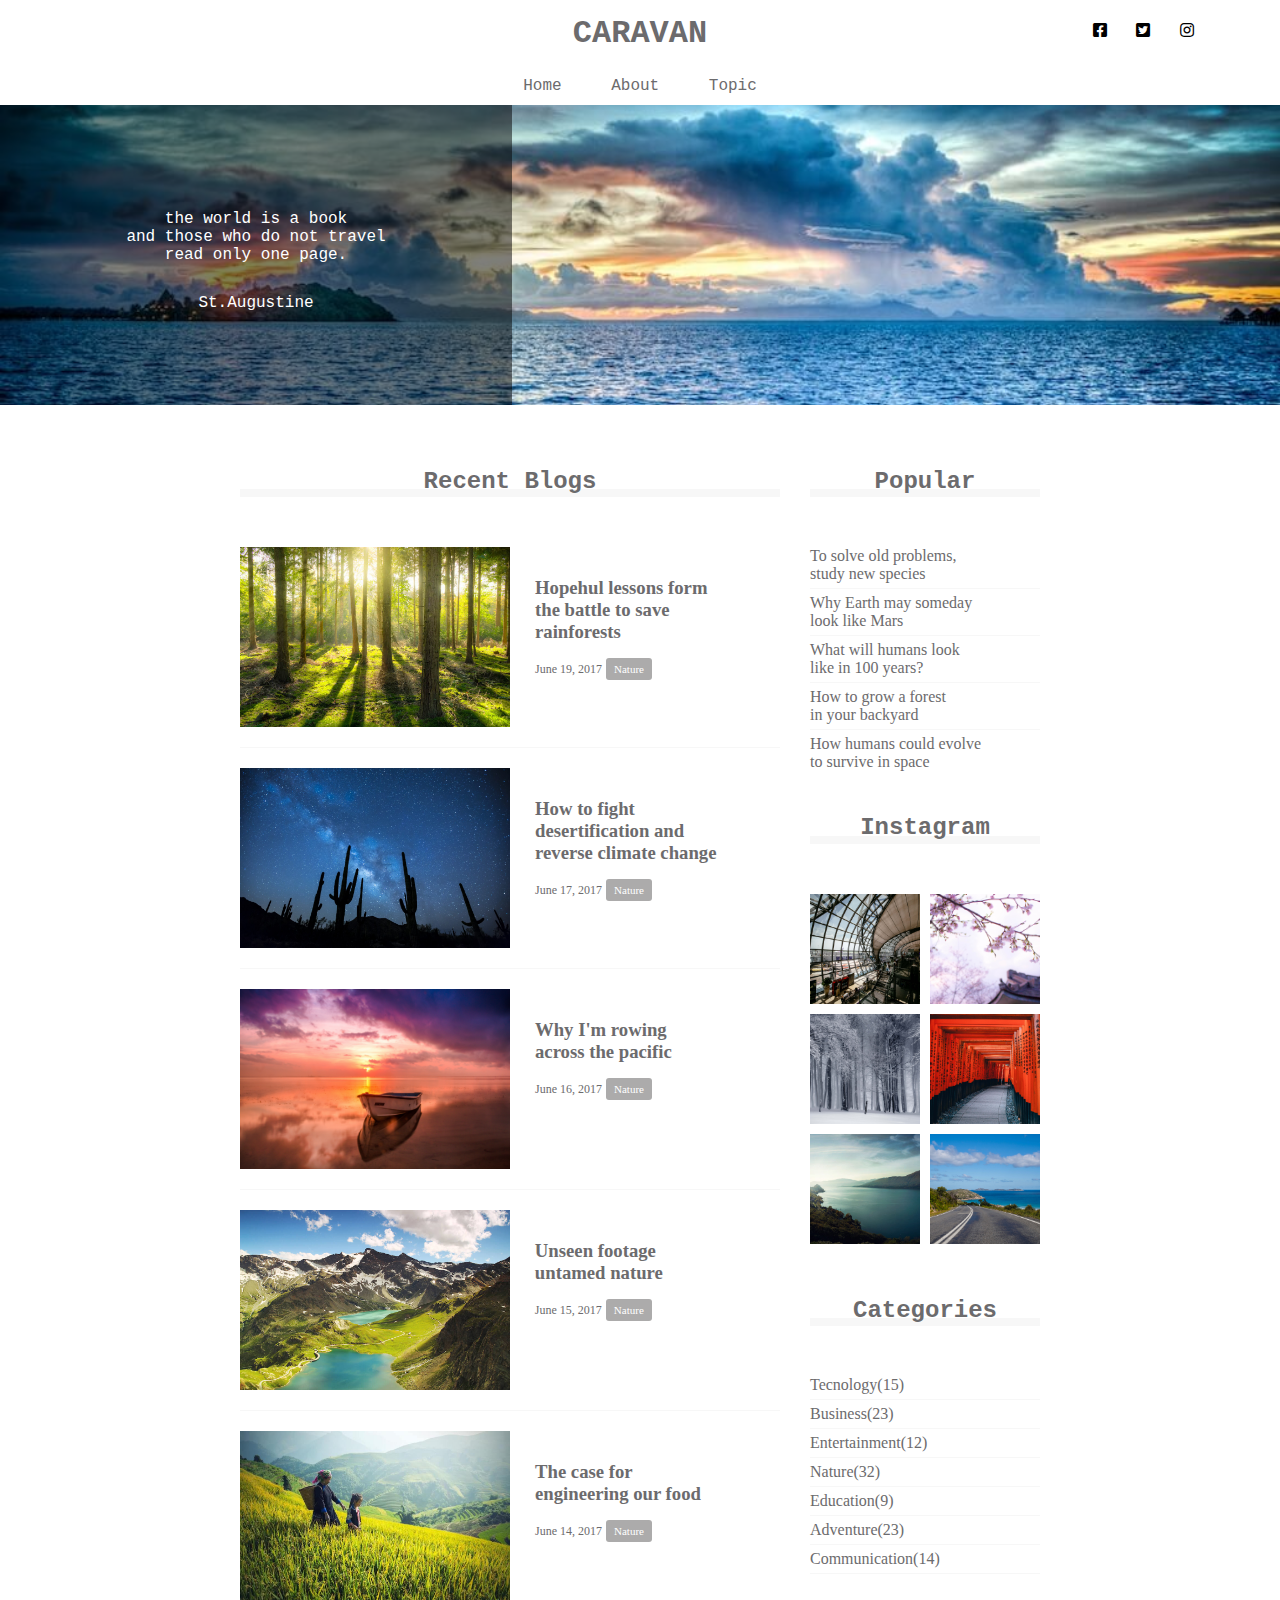
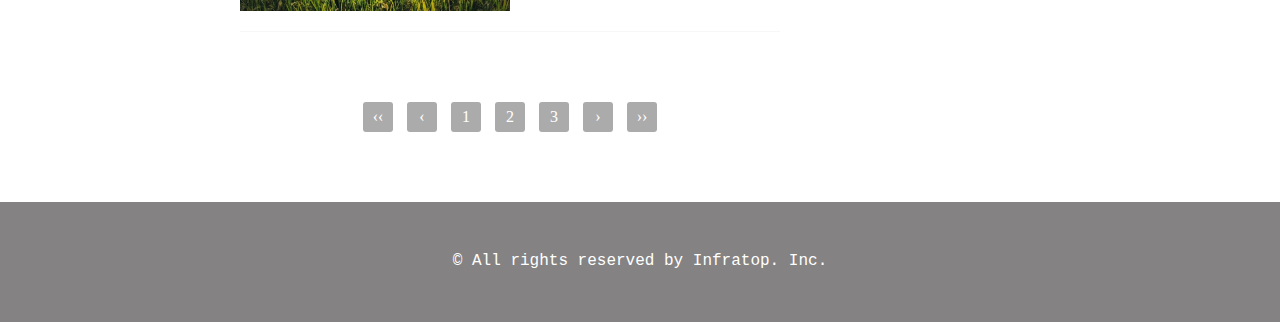
<file: index.html>
<!DOCTYPE html>
<html>
<head>

  <meta charset="UTF-8">
  <meta name="viewport" content="width=device-width,initial-scale=1.0">
  <link rel="stylesheet" href="https://use.fontawesome.com/releases/v5.0.13/css/all.css">
  <link rel="stylesheet" href="style.css">
  <title>CARAVAN</title>

</head>

<body>

  <header>
    <h1 class="headline">
      <a href="index.html">CARAVAN</a>
    </h1>
    <div class="social">
      <i class="fab fa-facebook-square"></i>
      <i class="fab fa-twitter-square"></i>
      <i class="fab fa-instagram"></i>
    </div>
  </header>

  <nav>
    <ul class="nav-list">
      <li class="nav-list-item">
        <a href="index.html">Home</a>
      </li>
      <li class="nav-list-item">About</li>
      <li class="nav-list-item">Topic</li>
    </ul>
  </nav>

  <div class="main-visual">
    <div class="main-visual-content">
      <p class="main-visual-text">
        the world is a book<br>
        and those who do not travel<br>
        read only one page.
      </p>
      <p class="main-visual-name">
        St.Augustine
      </p>
    </div>
  </div>

  <main class="clearfix">
    <section class="blog">
      <h2 class="blog-headline">Recent Blogs</h2>
      <div class="blog-box">

        <div class="blog-item clearfix">
          <img class="blog-image" src="img/forest.jpg">
          <section class="blog-text">
              <h3 class="blog-text-headline">
                <a href="single.html">
                  Hopehul lessons form<br>
                  the battle to save<br>
                  rainforests
                </a>
              </h3>
                <p class="blog-date">June 19, 2017</p>
                <span class="category">Nature</span>
          </section>
        </div>

        <div class="blog-item clearfix">
          <img class="blog-image" src="img/desert.jpg">
          <section class="blog-text">
              <h3 class="blog-text-headline">
                <a href="single.html">
                  How to fight<br>
                  desertification and<br>
                  reverse climate change
                </a>
              </h3>
              <p class="blog-date">June 17, 2017</p>
              <span class="category">Nature</span>
          </section>
        </div>

        <div class="blog-item clearfix">
          <img class="blog-image" src="img/sunset.jpg">
          <section class="blog-text">
              <h3 class="blog-text-headline">
                <a href="single.html">
                  Why I'm rowing<br>
                  across the pacific
                </a>
              </h3>
              <p class="blog-date">June 16, 2017</p>
              <span class="category">Nature</span>
        </section>
        </div>

        <div class="blog-item clearfix">
          <img class="blog-image" src="img/italy.jpg">
          <section class="blog-text">
              <h3 class="blog-text-headline">
                <a href="single.html">
                  Unseen footage<br>
                  untamed nature
                </a>
              </h3>
              <p class="blog-date">June 15, 2017</p>
              <span class="category">Nature</span>
          </section>
        </div>

        <div class="blog-item clearfix">
          <img class="blog-image" src="img/asia.jpg">
          <section class="blog-text">
              <h3 class="blog-text-headline">
                <a href="single.html">
                  The case for<br>
                  engineering our food
                </a>
              </h3>
              <p class="blog-date">June 14, 2017</p>
              <span class="category">Nature</span>
          </section>
        </div>

      </div>

    <div class="pagination">
      <p>‹‹</p>
      <p>‹</p>
      <p>1</p>
      <p>2</p>
      <p>3</p>
      <p>›</p>
      <p>››</p>
    </div>

    </section>

    <div class="sidebar">

      <section class="popular">
        <h2 class="sidebar-headline">Popular</h2>
        <div class="sidebar-contents">
          <p class="popular-text">To solve old problems,<br>study new species</p>
          <p class="popular-text">Why Earth may someday<br>look like Mars</p>
          <p class="popular-text">What will humans look<br>like in 100 years?</p>
          <p class="popular-text">How to grow a forest<br>in your backyard</p>
          <p class="popular-text">How humans could evolve<br>to survive in space</p>
        </div>
      </section>

      <section class="instagram">
        <h2 class="instagram-headline">Instagram</h2>
        <div class="sidebar-contents clearfix">
          <div class="instagram-box"></div>
          <div class="instagram-box"></div>
          <div class="instagram-box"></div>
          <div class="instagram-box"></div>
          <div class="instagram-box"></div>
          <div class="instagram-box"></div>
        </div>
      </section>

      <section class="categories">
        <h2 class="categories-headline">Categories</h2>
        <div class="sidebar-contents">
          <p class="categories-text">Tecnology(15)</p>
          <p class="categories-text">Business(23)</p>
          <p class="categories-text">Entertainment(12)</p>
          <p class="categories-text">Nature(32)</p>
          <p class="categories-text">Education(9)</p>
          <p class="categories-text">Adventure(23)</p>
          <p class="categories-text">Communication(14)</p>
        </div>
      </section>

    </div>

  </main>

  <footer>
    <p class="footer-text">© All rights reserved by Infratop. Inc.</p>
  </footer>


</body>
</html>
</file>
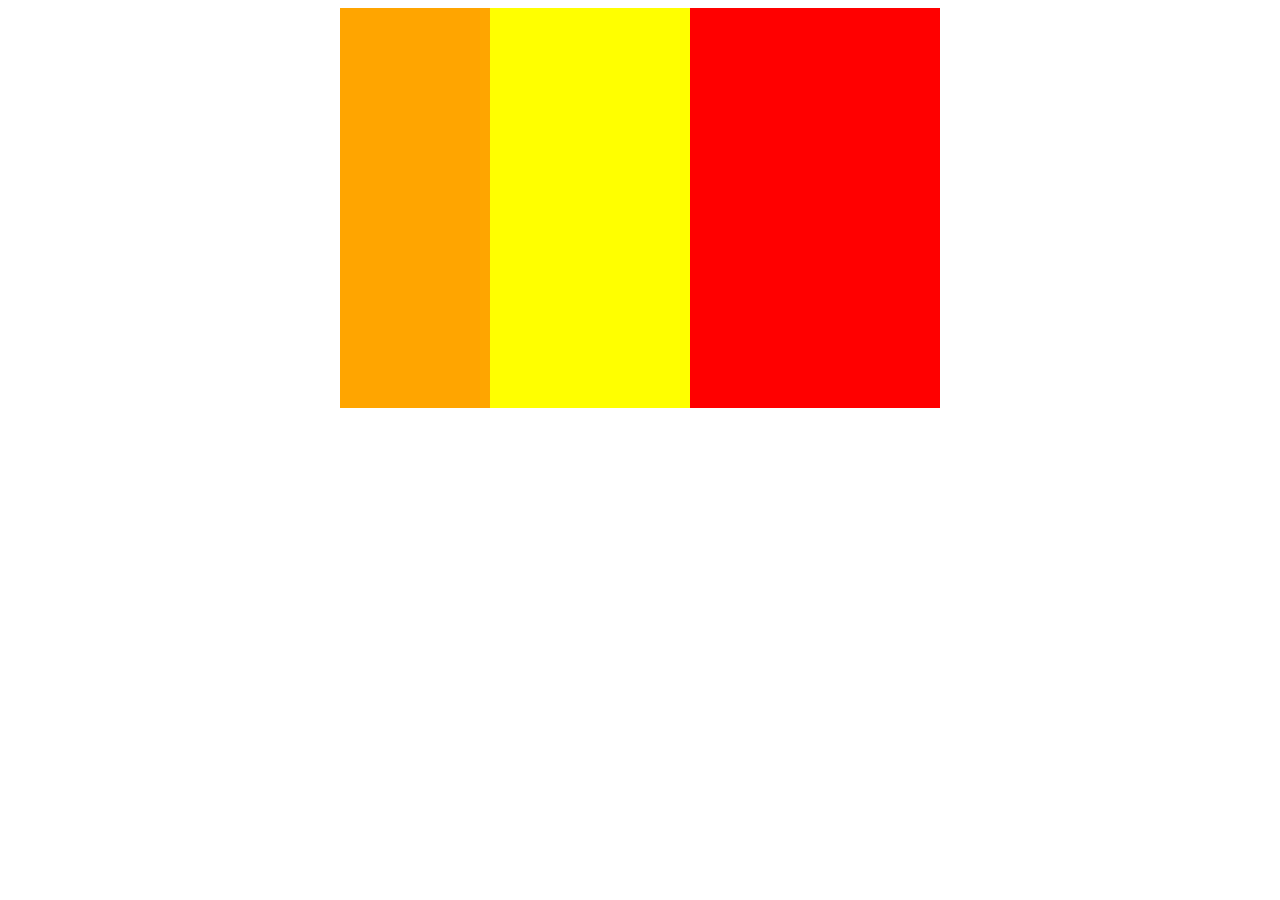
<file: 問７/index.html>
<!DOCTYPE html>
<html>
	<head>
	  <meta chaeset="UTF-8">
		<link rel="stylesheet" href="style.css">
		<title>問７</title>
	</head>

<body>

	<div class="boxes clearfix">

		<div class="box1"></div>
		<div class="box2"></div>

	</div>

</body>

</html>
</file>
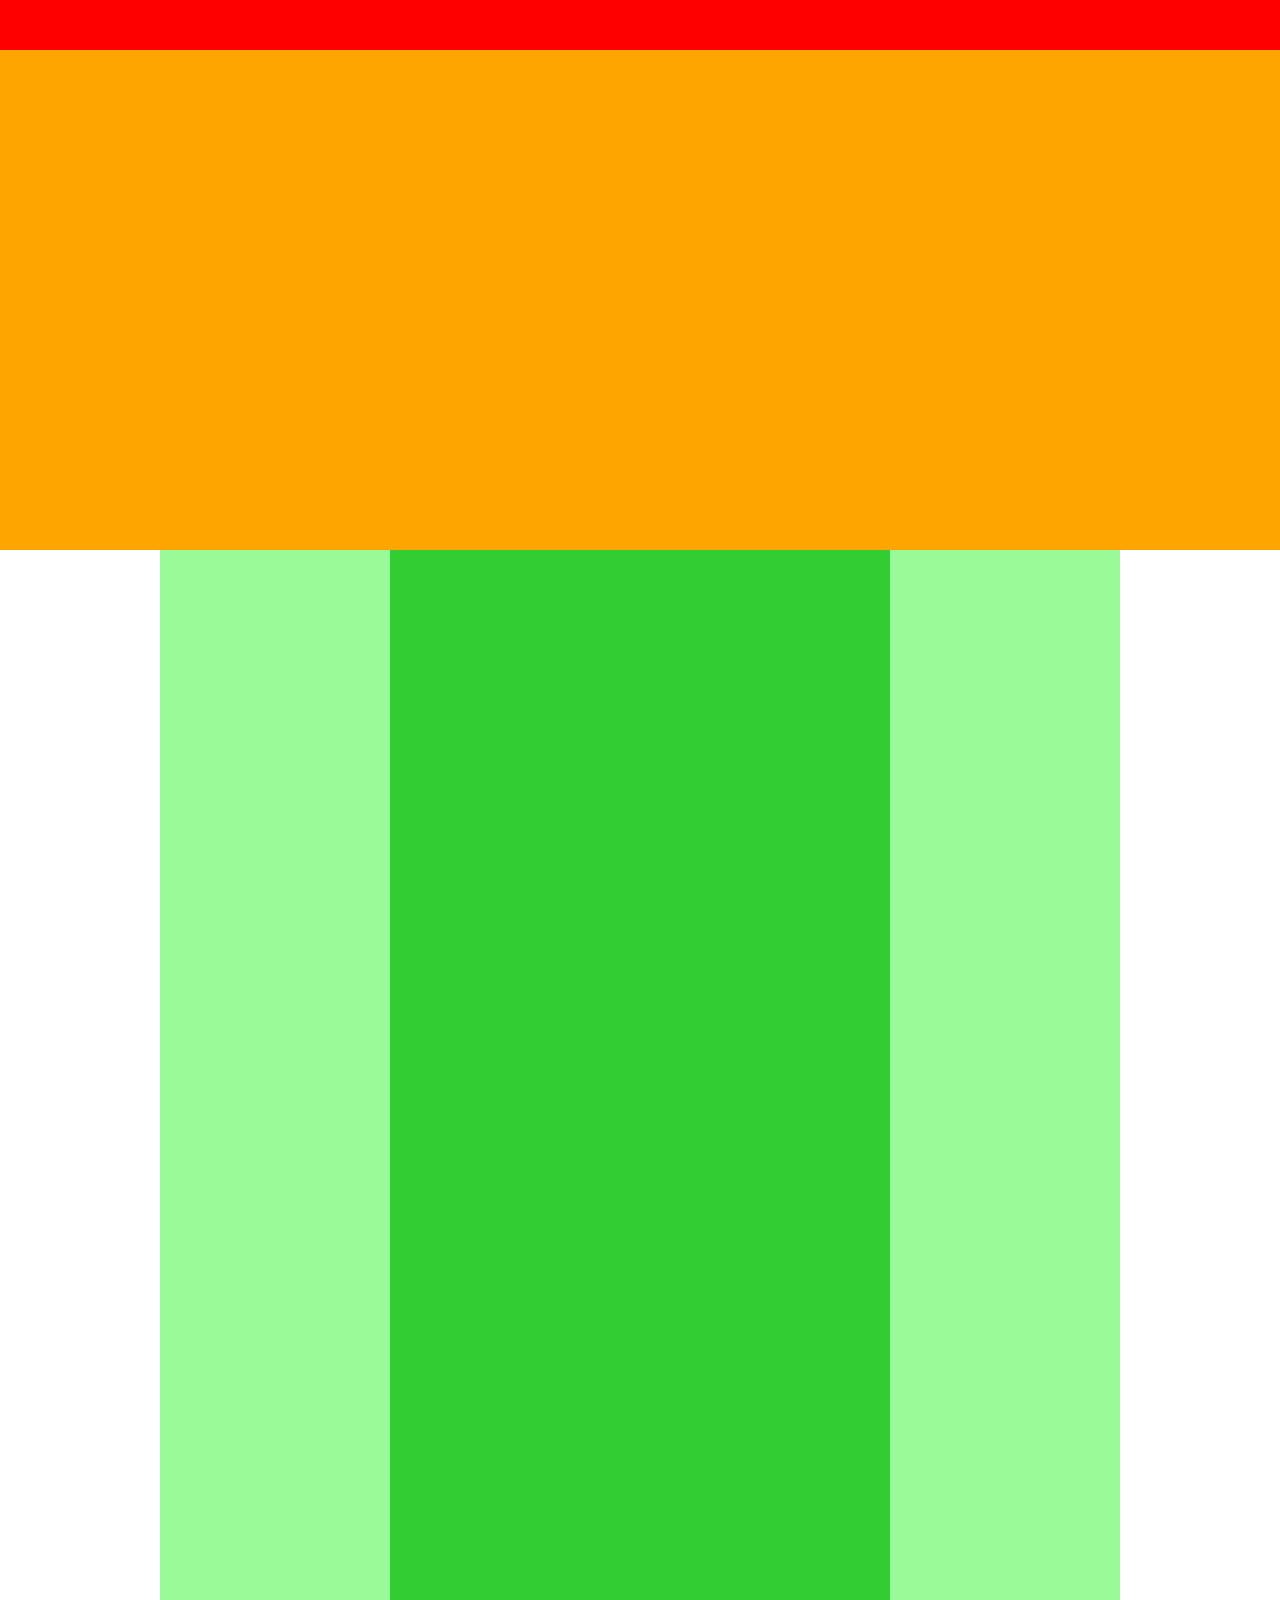
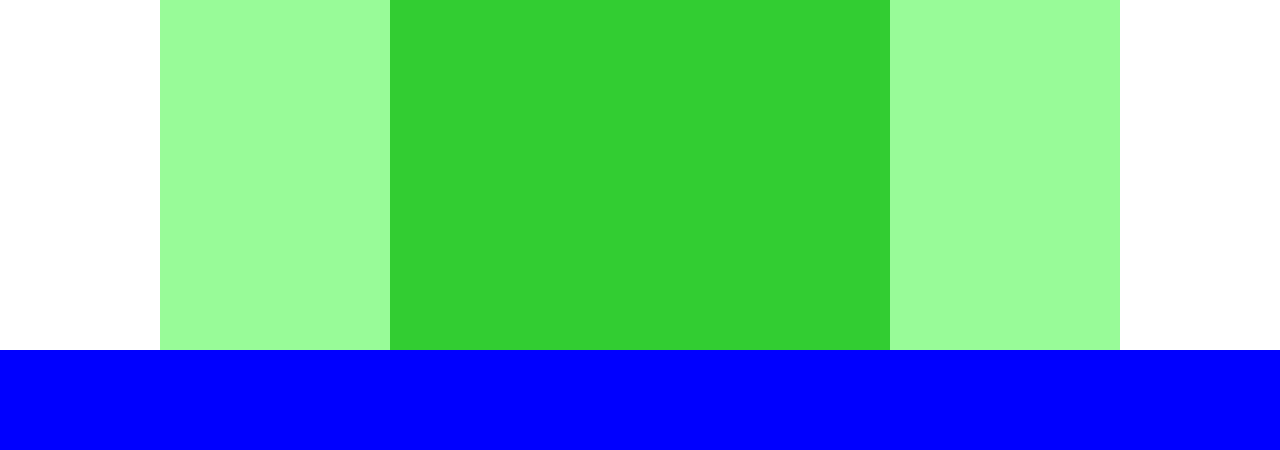
<file: 演習問題/index.html>
<!DOCTYPE html>
<html>
	<head>
	<meta charset="UTF-8">
	<link rel="stylesheet" href="style.css">
	<title>演習問題</title>
	</head>

<body>

	<div class="header"></div>
	<div class="main-visual"></div>

	<div class="main clearfix">
		<div class="left-side"></div>
		<div class="main-center"></div>
		<div class="right-side"></div>
	</div>

		<div class="footer"></div>
</body>

</html>
</file>
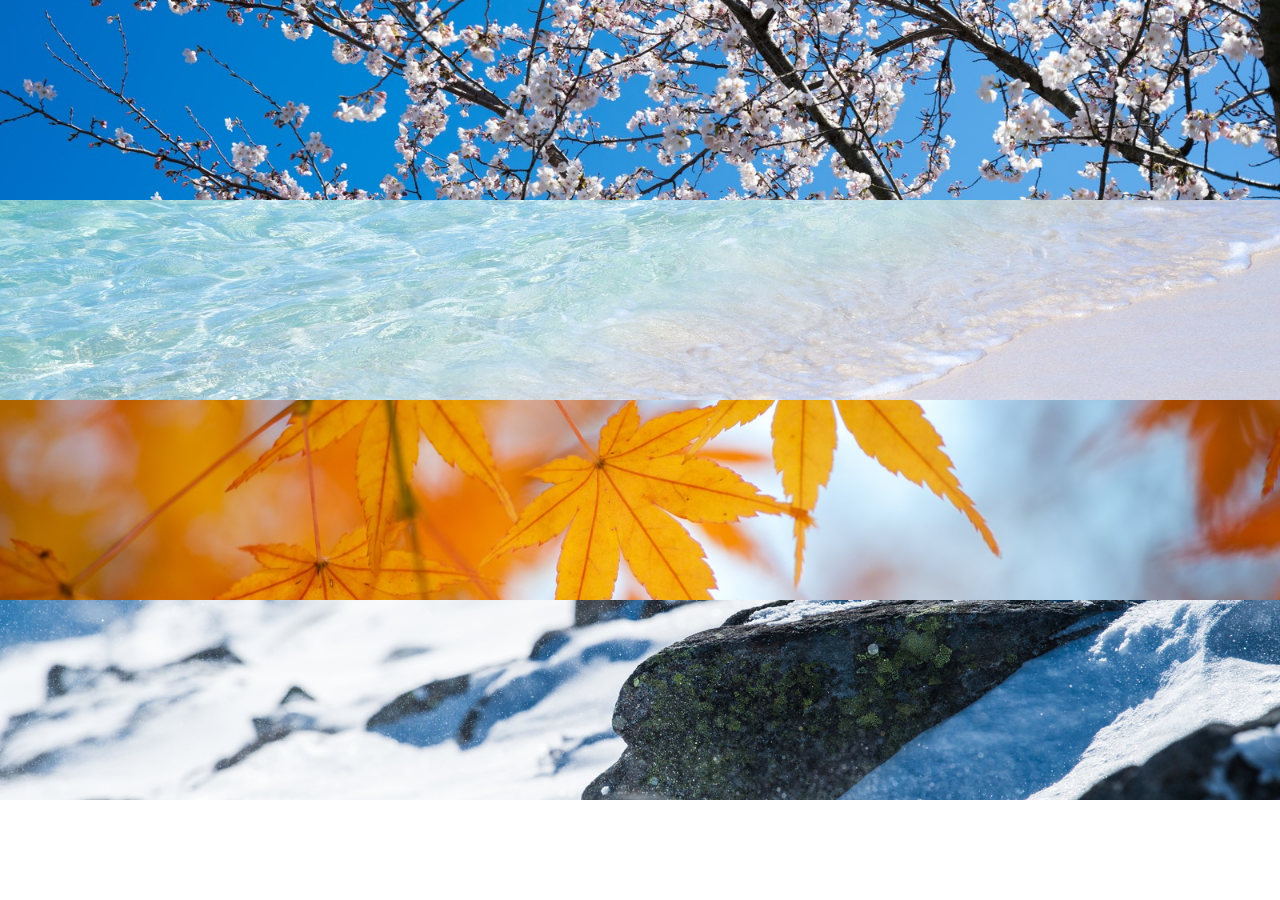
<file: 演習問題/1-5/index.html>
<!DOCTYPE html>
<html>
<head>
	<meta charset="UTF-8">
	<title>演習問題1-5</title>
	<link rel="stylesheet" href="style.css">
</head>

<body>
		<div class="img-1"></div>
		<div class="img-2"></div>
		<div class="img-3"></div>
		<div class="img-4"></div>
</body>
</html>
</file>
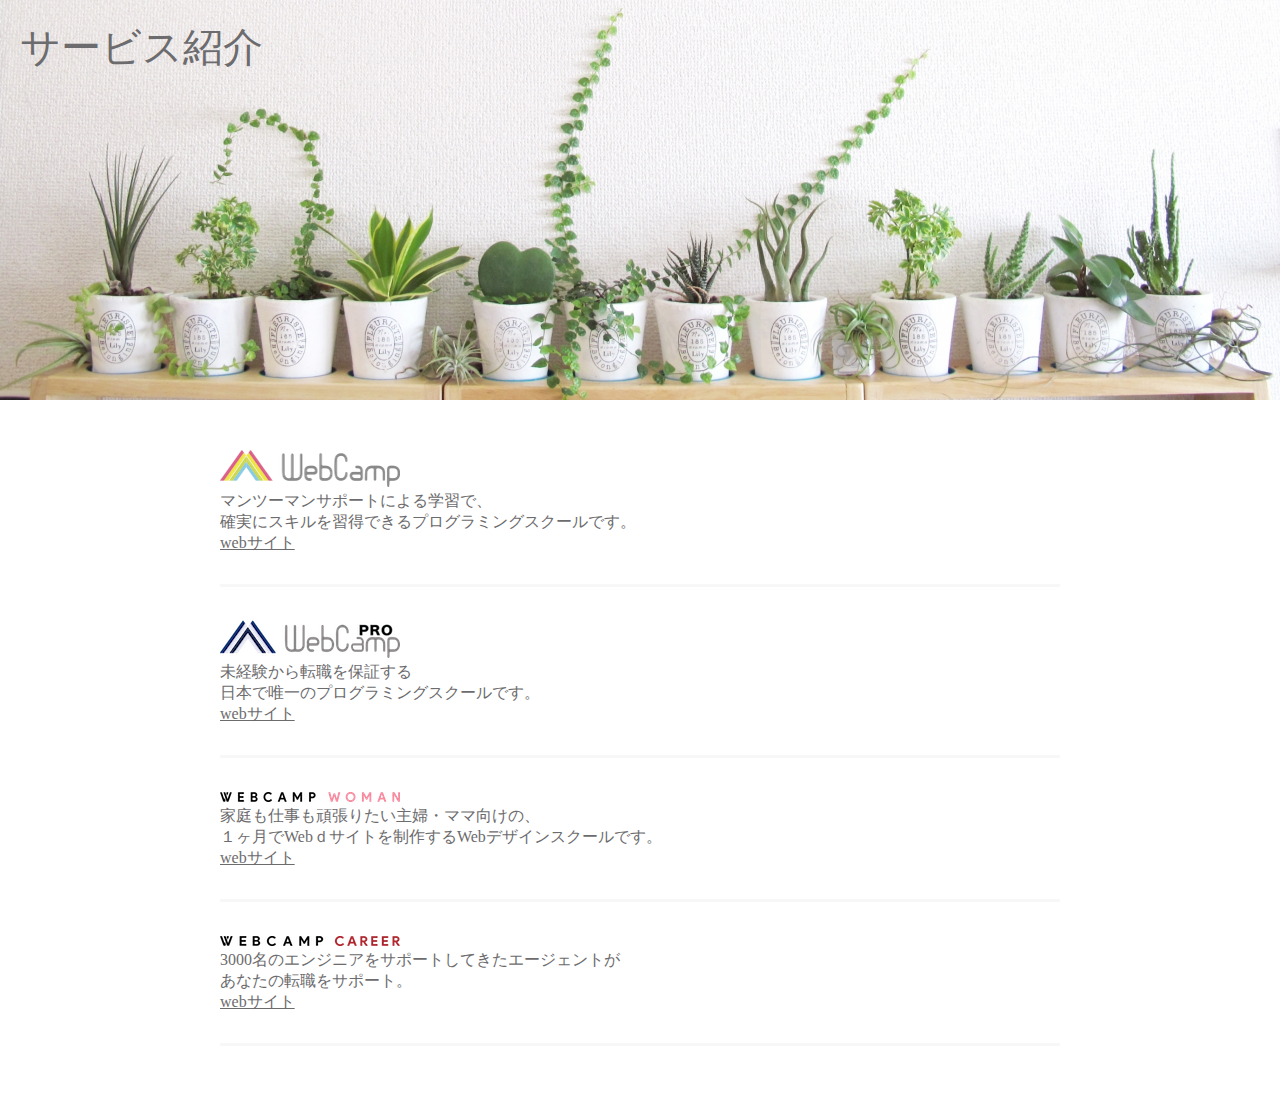
<file: 演習問題/1-6/index.html>
<!DOCTYPE html>
<html lang="en">
<head>
	<meta charset="UTF-8">
	<title></title>
	<link rel="stylesheet" href="style.css">
</head>

<body>
	<header>
		<div class="header-logo">
			<h>サービス紹介</h>
	 </div>
	</header>

	<main>

		<div class="content-box">
				<img class="content-image" src="img/wc-logo.png">
				<p class="content-text">
					マンツーマンサポートによる学習で、<br>
					確実にスキルを習得できるプログラミングスクールです。
				</p>
				<a class="content-link" href="index.html">webサイト</a>
		</div>

		<div class="content-box">
				<img class="content-image" src="img/wcp-logo.png">
				<p class="content-text">
					未経験から転職を保証する<br>
					日本で唯一のプログラミングスクールです。
				</p>
				<a class="content-link" href="index.html">webサイト</a>
		</div>

		<div class="content-box">
				<img class="content-image" src="img/wcw-logo.png">
				<p class="content-text">
					家庭も仕事も頑張りたい主婦・ママ向けの、<br>
					１ヶ月でWebｄサイトを制作するWebデザインスクールです。
				</p>
				<a class="content-link" href="index.html">webサイト</a>
		</div>

		<div class="content-box">
				<img class="content-image" src="img/wcc-logo.png">
				<p class="content-text">
					3000名のエンジニアをサポートしてきたエージェントが<br>
					あなたの転職をサポート。
				</p>
				<a class="content-link" href="index.html">webサイト</a>
		</div>

	</main>
</body>

</html>
</file>
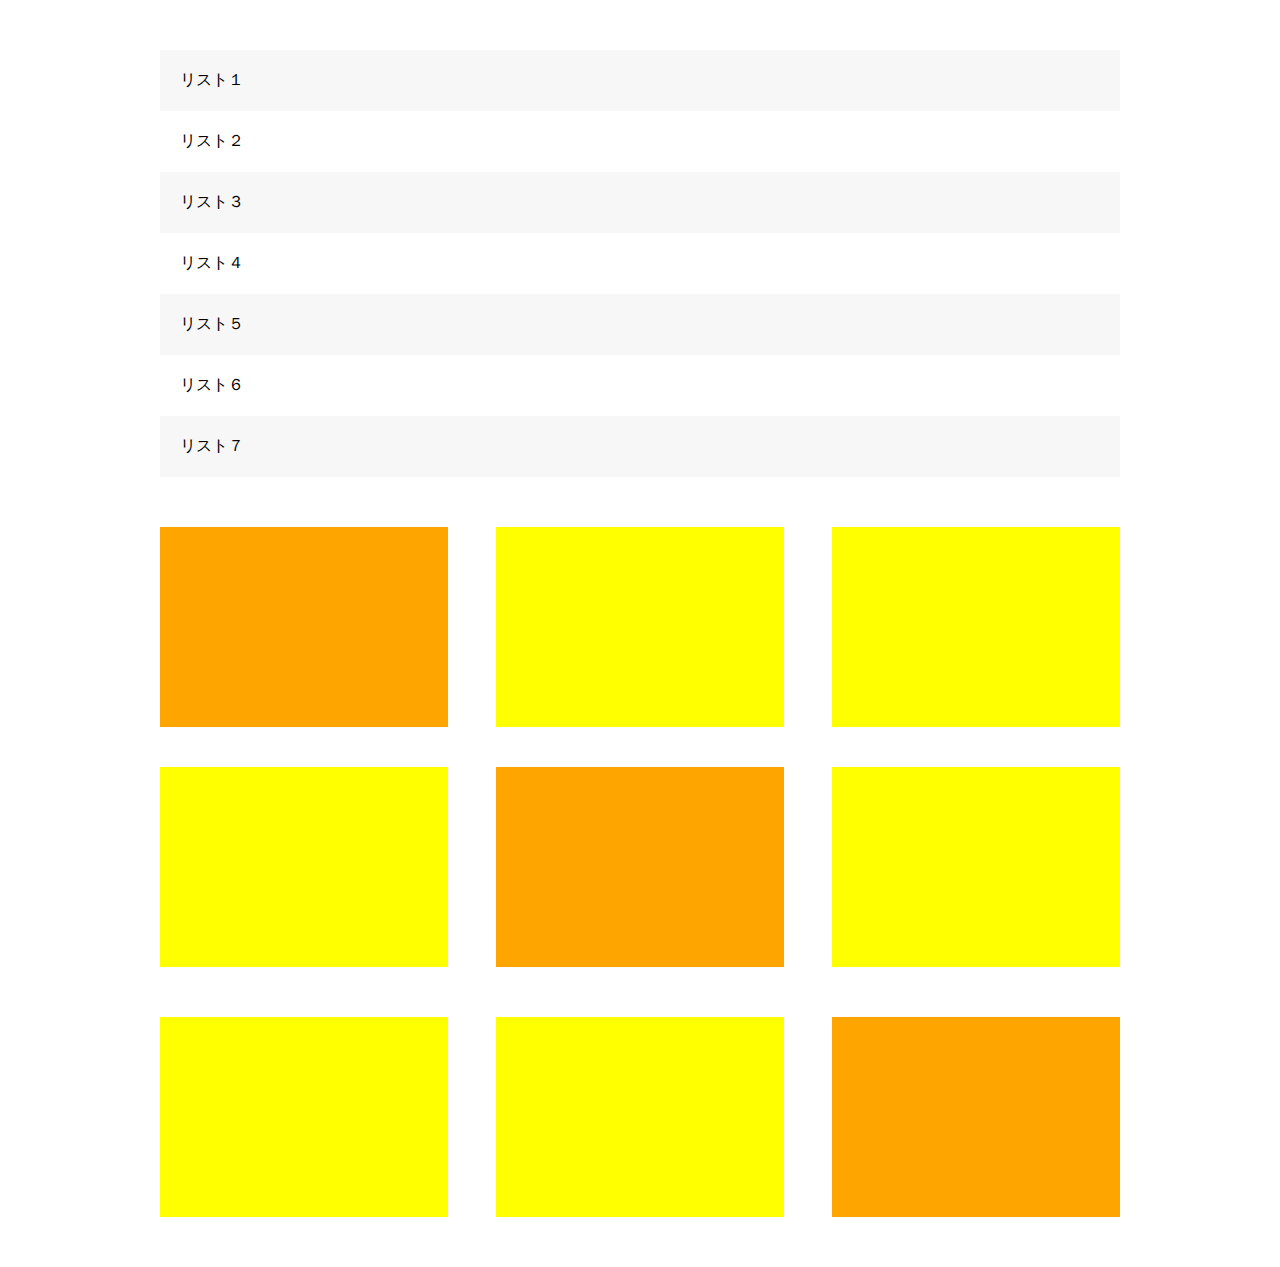
<file: 演習問題/1-7/index.html>
<!DOCTYPE html>
<html lang="en">
<head>
	<meta charset="UTF-8">
	<title>演習問題1-7</title>
	<link rel="stylesheet" href="style.css">
</head>

<body>
	<div class="list-box">
		<div class="list"><p>リスト１</p></div>
		<div class="list"><p>リスト２</p></div>
		<div class="list"><p>リスト３</p></div>
		<div class="list"><p>リスト４</p></div>
		<div class="list"><p>リスト５</p></div>
		<div class="list"><p>リスト６</p></div>
		<div class="list"><p>リスト７</p></div>
	</div>

	<div class="clearfix">
		<div class="box"></div>
		<div class="box"></div>
		<div class="box"></div>
		<div class="box"></div>
		<div class="box"></div>
		<div class="box"></div>
		<div class="box"></div>
		<div class="box"></div>
		<div class="box"></div>
	</div>
</body>
</html>
</file>
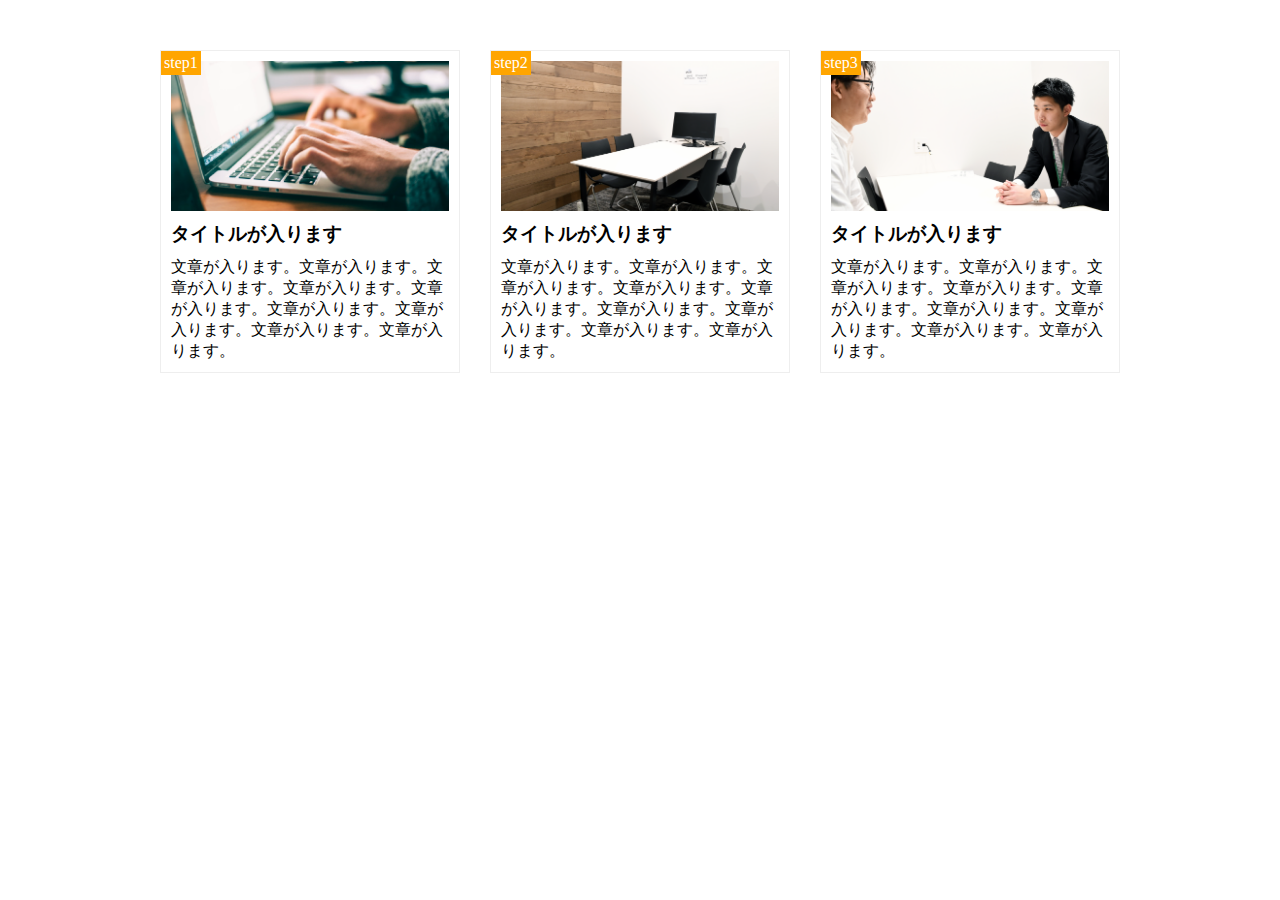
<file: 演習問題/1-8/index.html>
<!DOCTYPE html>
<html lang="en">
<head>
  <meta charset="UTF-8">
  <title>1-8演習問題</title>
  <link rel="stylesheet" href="https://maxcdn.bootstrapcdn.com/font-awesome/4.7.0/css/font-awesome.min.css">
  <link rel="stylesheet" href="style.css">
</head>

<body>
  <main class="clearfix">
    <div class="box">
      <div class="box-image1"></div>
      <span class="step">step1</span>
      <h3 class="box-title">タイトルが入ります</h1>
      <p class="box-text">文章が入ります。文章が入ります。文章が入ります。文章が入ります。文章が入ります。文章が入ります。文章が入ります。文章が入ります。文章が入ります。</p>
    </div>

    <div class="box">
      <div class="box-image2"></div>
      <span class="step">step2</span>
      <h3 class="box-title">タイトルが入ります</h1>
      <p class="box-text">文章が入ります。文章が入ります。文章が入ります。文章が入ります。文章が入ります。文章が入ります。文章が入ります。文章が入ります。文章が入ります。</p>
    </div>

    <div class="box">
      <div class="box-image3"></div>
      <span class="step">step3</span>
      <h3 class="box-title">タイトルが入ります</h1>
      <p class="box-text">文章が入ります。文章が入ります。文章が入ります。文章が入ります。文章が入ります。文章が入ります。文章が入ります。文章が入ります。文章が入ります。</p>
    </div>

  </main>
</body>
</html>
</file>
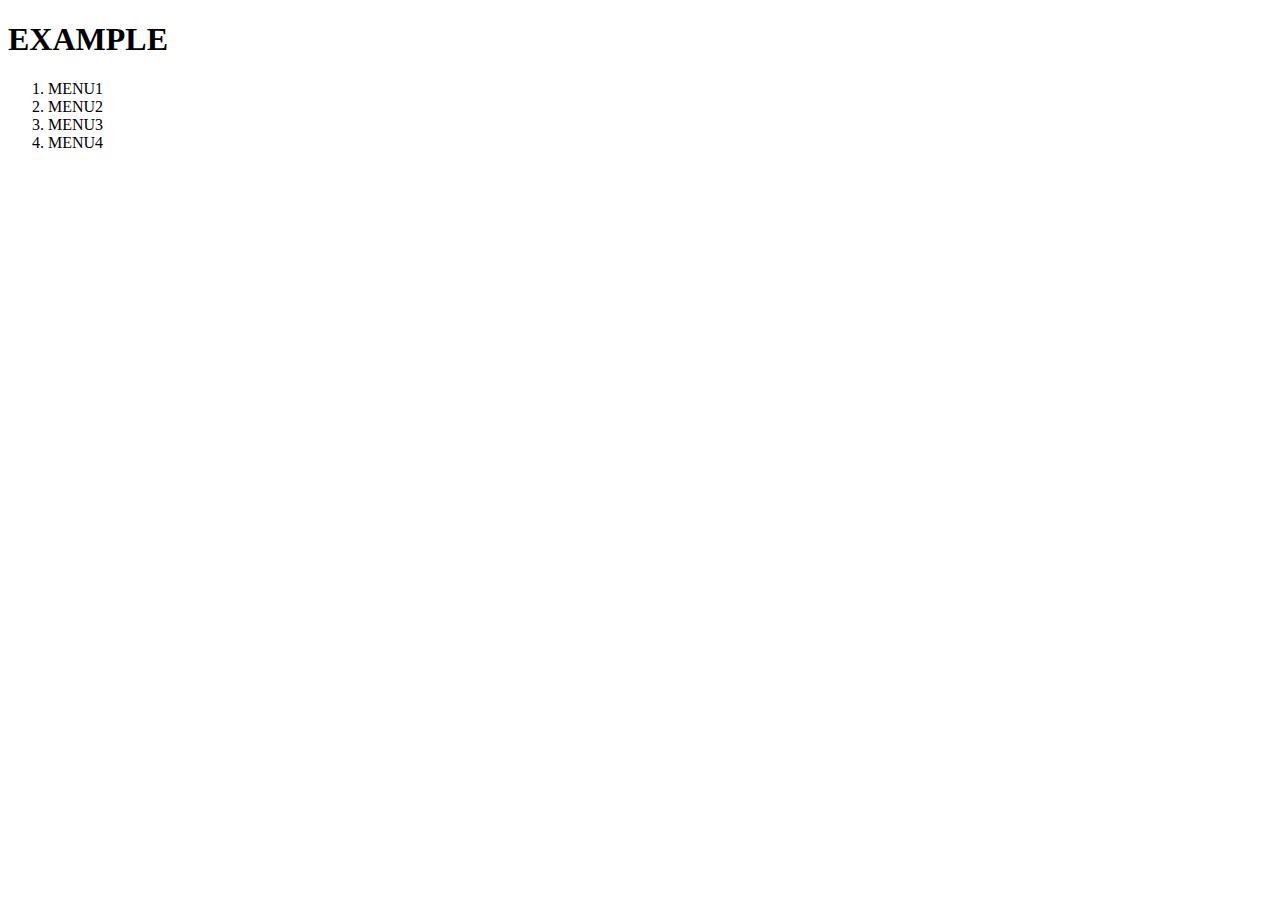
<file: 確認問題/1-4-問3/index.html>
<!DOCTYPE html>
<html>

<head>
	<meta chatset="UTF-8">
	<link rel ="stylesheet" herf="style.css">
	<title>1-4-問3</title>
</head>

	<h1 class="headline">EXAMPLE</h1>
		<nav class="nav">
			<ol class="list">
				<li class="list-item">MENU1</li>
				<li class="list-item">MENU2</li>
				<li class="list-item">MENU3</li>
				<li class="list-item">MENU4</li>
			</ol>
		</nav>

</header>




</html>
</file>
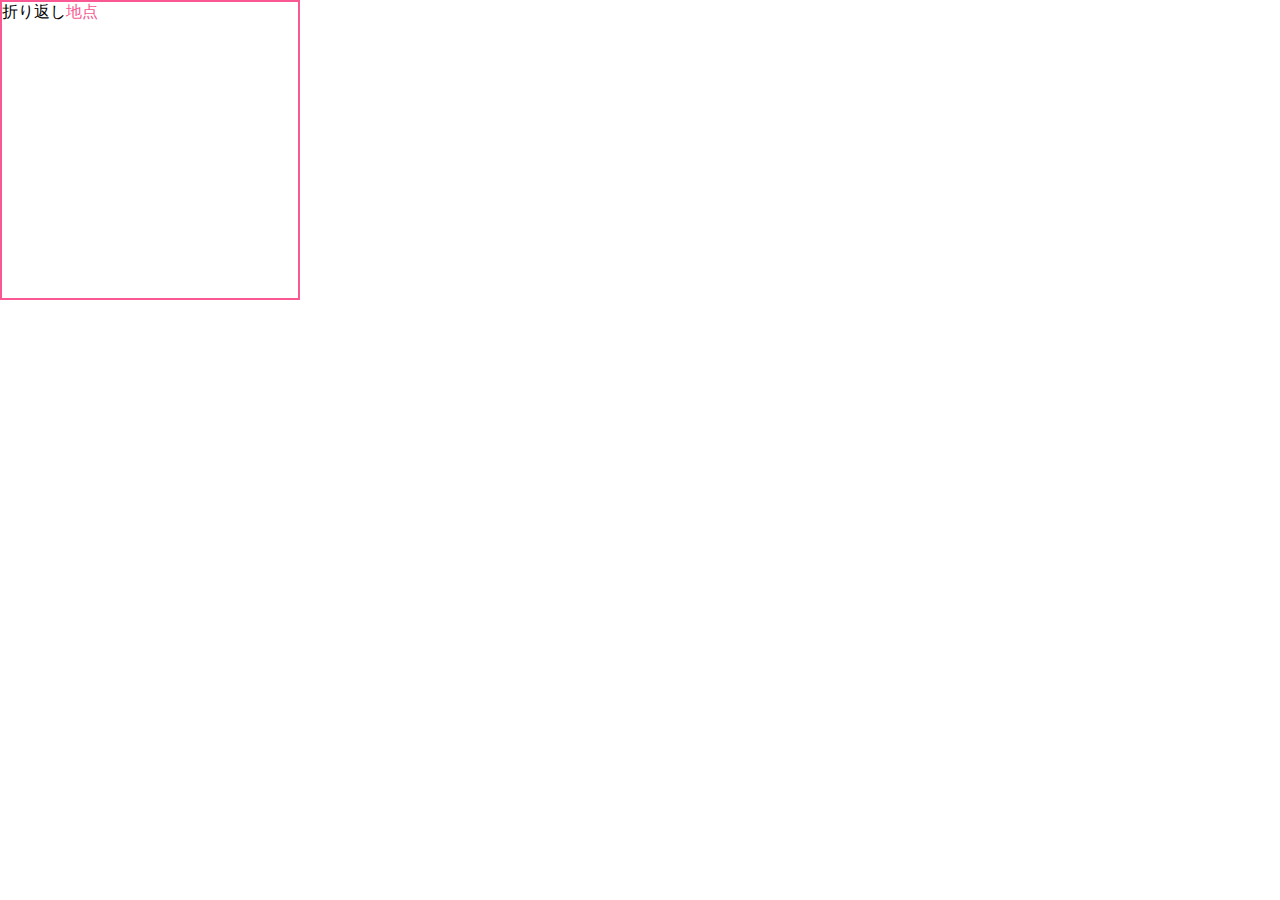
<file: 確認問題/1-6-問2,3,4/index.html>
<!DOCTYPE html>
<html lang="en">
<head>
	<meta charset="UTF-8">
	<title>確認問題1-6問2~4</title>
	<link rel="stylesheet" href="style.css">
</head>
<body>
	<section class="section">
		<h>折り返し<span>地点</span></h>
	</section>
</body>
</html>
</file>
<file: style.css>
*{
  margin: 0;
  padding; 0;
  box-sizing:border-box;
  color: #6c6b6d
}

a{
  text-decoration: none;
}

.clearfix::after {
  content: "";
  display: block;
  clear: both;
}
header, nav, h2, .main-visual, footer {
  font-family: Chalkduster, "Bradley Hand", Courier, "Segoe Print", sans-serif;
}

header{
  position: relative; width: 90%;
  margin: 0 auto;
  text-align: center;
  padding: 15px 0;
}

header .headline{
  font-size: 32px;
}
.social {
  position: absolute;
  top: 22px;
  right: 22px;
}
.social i {
  display: inline-block;
  margin-left: 20px;
}

.nav-list{
  text-align: center;
  padding: 10px 0;
  margin: 0 auto;
}
.nav-list-item{
  list-style: none;
  display: inline-block;
  margin: 0 20px;
}

.main-visual{
  width: 100%;
  height: 300px;
  background-image: url(img/mv.jpg);
  background-size: cover;
  background-position: center;
}
.main-visual-content{
  width: 40%;
  height: 300px;
  background-color: rgba(0,0,0,0.5);
  text-align: center;
  padding-top: 105px;
}

.main-visual-text{
  color: #fff;
}
.main-visual-name{
  margin-top: 30px;
  color: #fff;
}
main{
  width: 800px;
  margin: 0 auto;
  padding: 70px 0;
}
.blog{
  width: 540px;
  float: left;
  margin-right: 30px;
}
.blog-box{
  padding-top: 50px;
}
.blog-image{
  height: 180px;
  float: left;
}
.blog-text{
  float: left;
  padding-left: 25px;
  padding-top: 30px;
}
.blog-text-headline{
  padding-bottom: 15px;
}
.blog-date{
  font-size: 12px;
  display: inline-block;
}
.blog-headline{
  border-bottom: 8px solid #f7f7f7;
  text-align: center;
  line-height: 0.6;
}
.blog-item{
  padding-bottom: 20px;
  margin-bottom: 20px;
  border-bottom: 1px solid #f7f7f7;
}
.category{
  display: inline-block;
  padding: 5px 8px;
  background-color: #acabab;
  border-radius: 3px;
  color: #fff;
  font-size: 11px;
}
.sidebar{
  width: 230px;
  float: left;
}
.sidebar-headline, .instagram-headline, .categories-headline {
  border-bottom: 8px solid #f7f7f7;
  text-align: center;
  line-height: 0.6;
}
.sidebar-contents {
  padding: 50px 0;
}
.popular-text, .categories-text {
  padding-bottom: 5px;
  border-bottom: 1px solid #f7f7f7;
  margin-bottom: 5px;
}
.popular-text:last-child, .categorues-text:last-child {
  margin: 0;
  padding: 0;
  border: none;
}
.instagram-box {
  float: left;
  width: 110px;
  padding-top: 110px;
  background-size: cover;
  background-position: center;
}
.instagram-box:nth-child(odd) {
  margin: 0 10px 10px 0;
}
.instagram-box:nth-child(1) {
  background-image: url(img/airport.jpg);
}
.instagram-box:nth-child(2) {
  background-image: url(img/japan.jpg);
}
.instagram-box:nth-child(3) {
  background-image: url(img/snow.jpg);
}
.instagram-box:nth-child(4) {
  background-image: url(img/japan2.jpg);
}
.instagram-box:nth-child(5) {
  background-image: url(img/lake.jpg);
}
.instagram-box:nth-child(6) {
  background-image: url(img/road.jpg);
}
.pagination {
  text-align: center;
  padding-top: 50px
}
.pagination p {
  width: 30px;
  height: 30px;
  display: inline-block;
  color: #fff;
  background-color: #acabab;
  margin: 0 5px;
  line-height: 30px;
  border-radius: 3px;
}
footer{
  width: 100%;
  height: 120px;
  text-align: center;
  padding: 50px 0;
  background-color: #848282;
}
.footer-text{
  color: #fff;
}
.social i {
  color: black;
}
@media screen and (max-width:425px){
  header{
    width: 100%;
  }
  .nav-list{
    width: 100%;
  }
  .nav-list-item{
    width: 100%;
    margin: 0px 0px 10px 0px;
  }
  .social{
    display: none;
  }
  .main-visual-content{
    width: 100%;
  }
  main{
    width: 100%;
  }
  .blog{
    width: 100%;
  }
  .blog-box{
    padding-left: 2%;
  }
  .blog-image{
    width: 49%;
  }
  .blog-text{
    width: 49%;
  }
  .pagination{
    margin-bottom: 50px;
  }
  .sidebar{
    width: 100%;
    padding-left: 2%;
  }
  .instagram-box{
    width: 48%;
    padding-top: 48%;
  }
  .instagram-box:ntn-child(odd){
    margin-right: 2%;
  }
}
</file>
<file: 問７/style.css>
.clearfix::after{
	content: "";
	display: block;
	clear: both;
	}

.boxes{
	width: 600px;
	background-color: yellow;
	margin: 0 auto;
}
.box1{
	width: 150px;
	height: 400px;
	background-color: orange;
	float: left;
}

.box2{
	width: 250px;
	height: 400px;
	background-color: red;
	float: right;
}
</file>
<file: 演習問題/style.css>
*{
	margin: 0;
	padding 0;
	box-sizing: border-box;
	}

.clearfix::after{
  content:"";
	display:block;
	clear:both;
}
.header{
	width: 100%;
	height: 50px;
	background-color: red;
}
.main-visual{
	width: 100%;
	height: 500px;
	background-color: orange;
}
.main{
	width: 960px;
	margin: 0 auto;
}
.left-side{
	width: 230px;
	height: 1400px;
	background-color: palegreen;
	float: left;
}
.main-center{
	width: 500px;
	height: 1400px;
	background-color: limegreen;
	float: left;
}
.right-side{
	width: 230px;
	height: 1400px;
	background-color: palegreen;
	float: left;
}
.footer{
	width: 100%;
	height: 100px;
	background-color: blue;
}
</file>
<file: 演習問題/1-5/style.css>
*{
	margin: 0;
	padding: 0;
	box-sizing: border-box;
}
.img-1{
	height: 200px;
	background-image: url(img/box1.jpg);
	background-size: cover;
	background-position: center;
}
.img-2{
	height: 200px;
	background-image: url(img/box2.jpg);
	background-size: cover;
	background-position: center;
}
.img-3{
	height: 200px;
	background-image: url(img/box3.jpg);
	background-size: cover;
	background-position: center;
}
.img-4{
	height: 200px;
	background-image: url(img/box4.jpg);
	background-size: cover;
	background-position: center;
}
</file>
<file: 演習問題/1-6/style.css>
* {
	padding: 0;
	margin: 0;
	box-sizing: border-box;
	color: #6c6b6d;
}
header {
	width: 100%;
	height: 400px;
	background-image: url(img/mv.jpg);
	background-position: bottom;
	background-size: cover;
}
.header-logo {
	padding-left: 20px;
	padding-top: 20px;
	font-size: 40px;
}
main {
	width: 840px;
	margin: 0 auto;
	padding-top: 20px;
	padding-bottom: 50px;
}
.content-box {
	padding-bottom: 30px;
	border-bottom: 3px solid #f7f7f7;
	padding-top: 30px;
}
</file>
<file: 演習問題/1-7/style.css>
* {
	padding: 0;
	margin: 0;
	box-sizing: border-box;
}
.list-box {
	padding-top: 50px;
	width: 960px;
	margin: 0 auto;
}
.list {
	padding: 20px;
}
.list:nth-child(odd) {
	background-color: #f7f7f7;
}
.clearfix {
	width: 960px;
	margin: 50px auto;
}
.box {
	width: 30%;
	height: 200px;
	background-color: yellow;
	float: left;
	margin-bottom: 50px;
}
.box:nth-child(1) {
	background-color: orange;
	margin-right: 5%;
	margin-bottom: 40px;
}
.box:nth-child(2) {
	margin-right: 5%;
	margin-bottom: 40px;
}
.box:nth-child(3) {
	margin-bottom: 40px;
}
.box:nth-child(4) {
	margin-right: 5%;
	margin-bottom: 40px;
}
.box:nth-child(5) {
	background-color: orange;
	margin-right: 5%;
	margin-bottom: 40px;
}
.box:nth-child(7) {
	margin-right: 5%;
}
.box:nth-child(8) {
	margin-right: 5%;
}
.box:nth-child(9) {
	background-color: orange;
}
</file>
<file: 演習問題/1-8/style.css>
* {
  padding: 0;
  margin: 0;
  box-sizing: border-box;
}
.crearfix::after {
  content: "";
  display: block;
  clear: both;
}
main {
  width: 960px;
  margin: 50px auto;
}
.box {
  width: 300px;
  float: left;
  margin-right: 30px;
  border: 1px solid #eee;
  position: relative;
}
.box:last-child {
  margin-right: 0;
}
.box-image1 {
  height: 150px;
  background-image: url(img/flow01.png);
  background-size: cover;
  margin: 10px;
  background-position: bottom;
}
.box-image2 {
  height: 150px;
  background-image: url(img/flow02.png);
  background-size: cover;
  margin: 10px;
  background-position: bottom;
}
.box-image3 {
  height: 150px;
  background-image: url(img/flow03.png);
  background-size: cover;
  margin: 10px;
  background-position: bottom;
}
.box-title {
  margin: 10px;
}
.box-text {
  margin: 10px;
}
.step {
  position: absolute;
  top: 0;
  left: 0;
  background-color: orange;
  color: #fff;
  padding: 3px;
}
</file>
<file: 確認問題/1-6-問2,3,4/style.css>
* {
	margin: 0;
	padding: 0;
	box-sizing: border-box;
}

.section {
	width: 300px;
	height: 300px;
	border: 2px solid #fa5893;
}
span {
	color: #fa5893;
}
</file>
